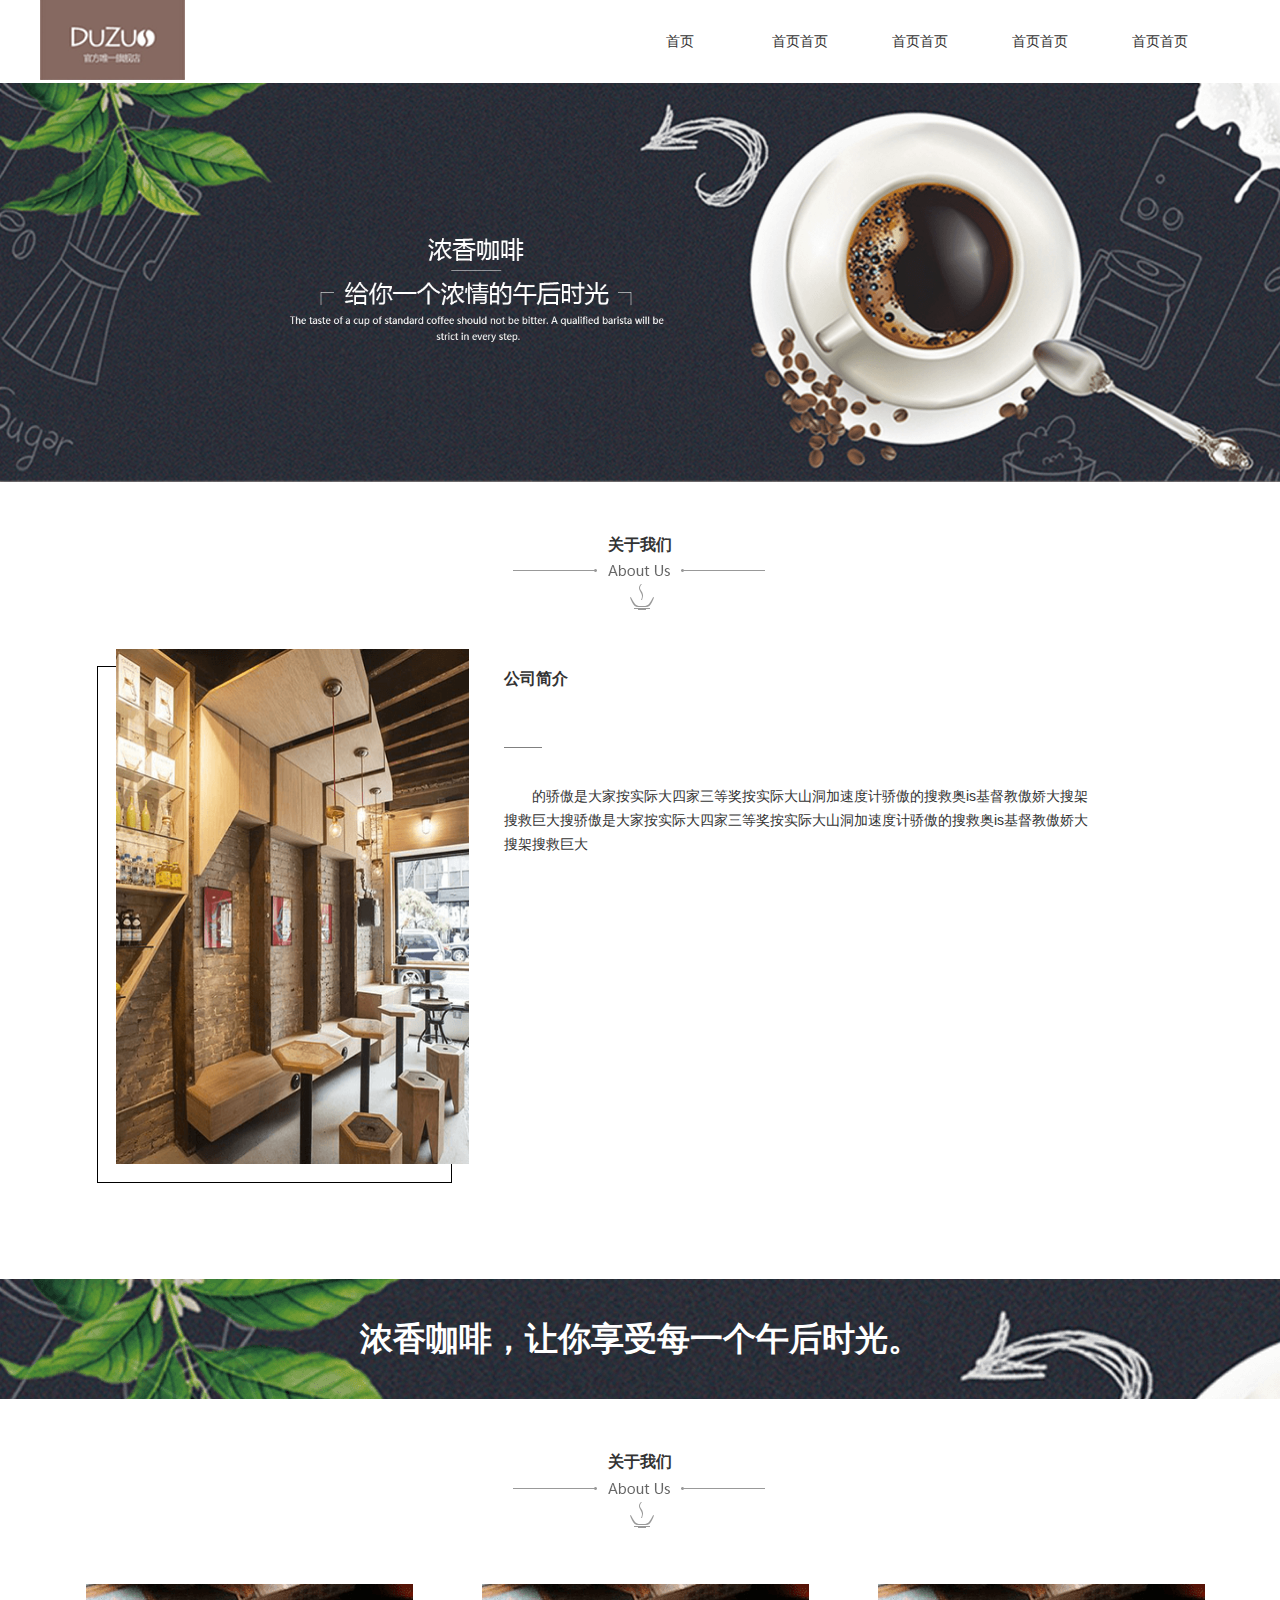
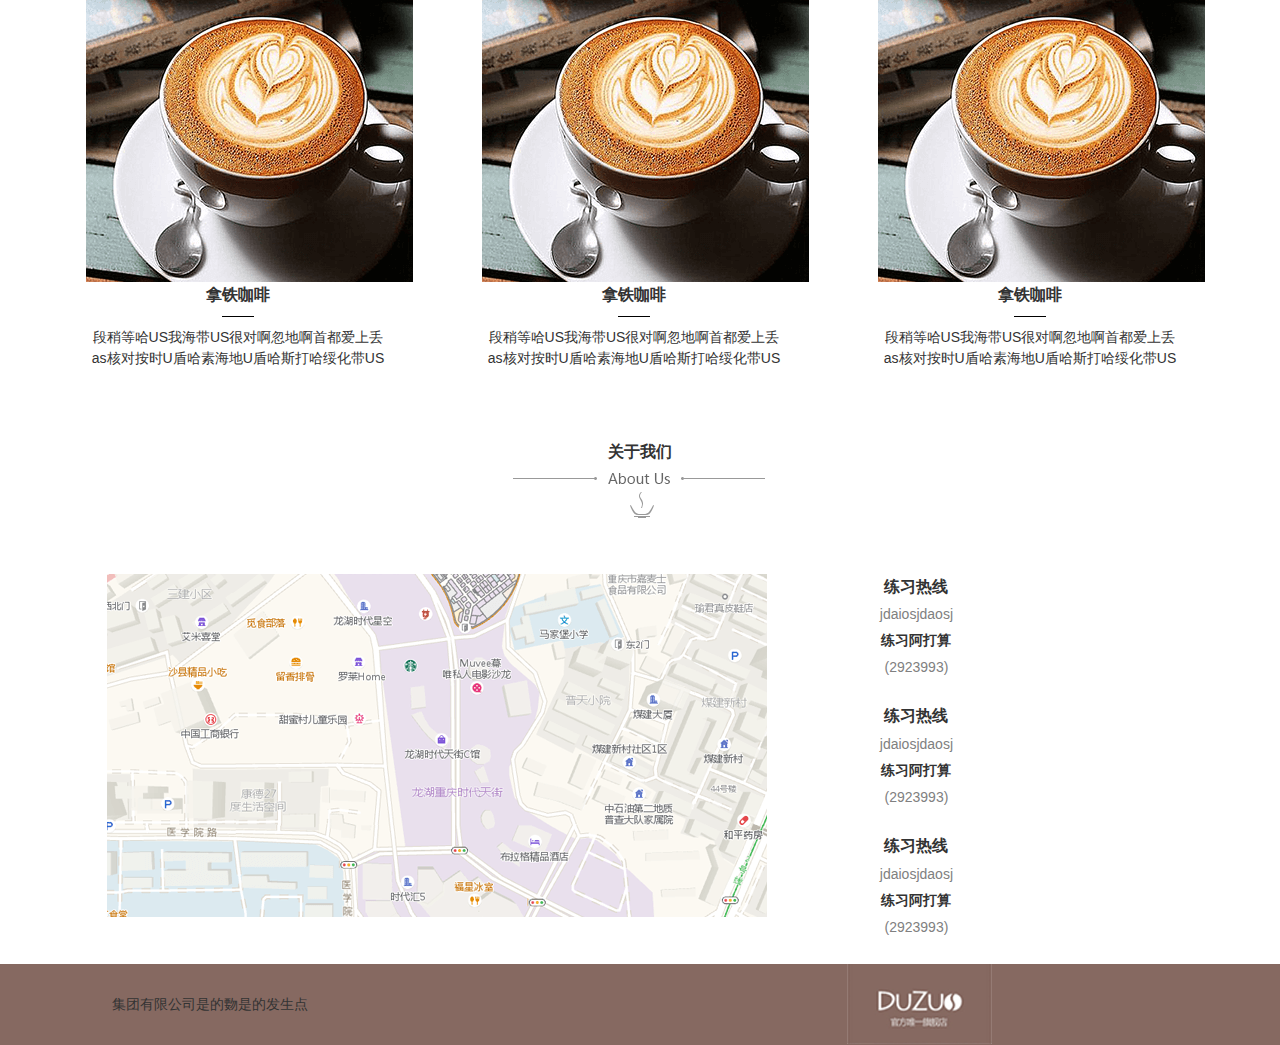
<file: html/index.html>
<!DOCTYPE html>
<html lang="en">
<head>
    <meta charset="UTF-8">
    <title>Title</title>
     <link rel="stylesheet" href="../css/reset.css">
    <link rel="stylesheet" href="../css/conmon.css">
    <!--<link rel="stylesheet" href="http://at.alicdn.com/t/font_1500394_7b0bb2aecgr.css"> -->
    <link rel="stylesheet" href="../css/index.css">
</head>
<body>
<header>
    <div class="w">
        <img src="../images/咖啡长网页_02.png" alt="">
        <ul>
            <li>首页</li>
            <li>首页首页</li>
            <li>首页首页</li>
            <li>首页首页</li>
            <li>首页首页</li>
        </ul>
    </div>
</header>
<div class="banner">
    <img src="../images/咖啡长网页_04.png" alt="">
</div>
<!--about k-->
<div class="about">
    <div class="w cl">
        <div class="title">
            <h3>关于我们</h3>
            <div class="pic"><img src="../images/咖啡长网页_03.png" alt=""></div>
            <img src="../images/咖啡长网页_06.png" alt="">
        </div>
        <div class="about1"><img src="../images/咖啡长网页_07.png" alt=""></div>
        <div class="about2">
            <h3>公司简介</h3>
            <div class="kong"></div>
            <p>的骄傲是大家按实际大四家三等奖按实际大山洞加速度计骄傲的搜救奥is基督教傲娇大搜架搜救巨大搜骄傲是大家按实际大四家三等奖按实际大山洞加速度计骄傲的搜救奥is基督教傲娇大搜架搜救巨大</p>
        </div>
    </div>
</div>
<!--about j-->
<!--timer k-->
<div class="timer">
    <h3>浓香咖啡，让你享受每一个午后时光。</h3>
</div>
<!--timer j-->
<!--introduce k-->
<div class="introduce">
    <div class="w">
        <div class="title">
            <h3>关于我们</h3>
            <div class="pic"><img src="../images/咖啡长网页_03.png" alt=""></div>
            <img src="../images/咖啡长网页_06.png" alt="">
        </div>
        <ul>
            <li><img src="../images/咖啡长网页_11.png" alt=""><h3>拿铁咖啡</h3><div class="xian"></div><p>段稍等哈US我海带US很对啊忽地啊首都爱上丢as核对按时U盾哈素海地U盾哈斯打哈绥化带US</p></li>
            <li><img src="../images/咖啡长网页_11.png" alt=""><h3>拿铁咖啡</h3><div class="xian"></div><p>段稍等哈US我海带US很对啊忽地啊首都爱上丢as核对按时U盾哈素海地U盾哈斯打哈绥化带US</p></li>
            <li><img src="../images/咖啡长网页_11.png" alt=""><h3>拿铁咖啡</h3><div class="xian"></div><p>段稍等哈US我海带US很对啊忽地啊首都爱上丢as核对按时U盾哈素海地U盾哈斯打哈绥化带US</p></li>
        </ul>
    </div>
</div>
<!--introduce j-->
<!--connect k-->
<div class="connect">
    <div class="w cl">
        <div class="title">
            <h3>关于我们</h3>
            <div class="pic"><img src="../images/咖啡长网页_03.png" alt=""></div>
            <img src="../images/咖啡长网页_06.png" alt="">
        </div>
        <div class="connect1"><img src="../images/咖啡长网页_19.png" alt=""></div>
        <div class="connect2">
            <ul>
                <li class="cl"><div class="li1"><i class="iconfont  icon-zuobiao"></i></div><div class="li2"><h3>练习热线</h3><p>jdaiosjdaosj</p><h4>练习阿打算</h4><p>(2923993)</p></div></li>
                <li class="cl"><div class="li1"><i class="iconfont  icon-zuobiao"></i></div><div class="li2"><h3>练习热线</h3><p>jdaiosjdaosj</p><h4>练习阿打算</h4><p>(2923993)</p></div></li>
                <li class="cl"><div class="li1"><i class="iconfont  icon-zuobiao"></i></div><div class="li2"><h3>练习热线</h3><p>jdaiosjdaosj</p><h4>练习阿打算</h4><p>(2923993)</p></div></li>
            </ul>
        </div>
    </div>
</div>
<!--connect j-->
<!--footer k-->
<footer>
    <div class="w cl">
        <p>集团有限公司是的覅是的发生点</p> <img src="../images/咖啡长网页_02.png" alt="">
    </div>
</footer>
<!--footer j-->
</body>
</html>
</file>
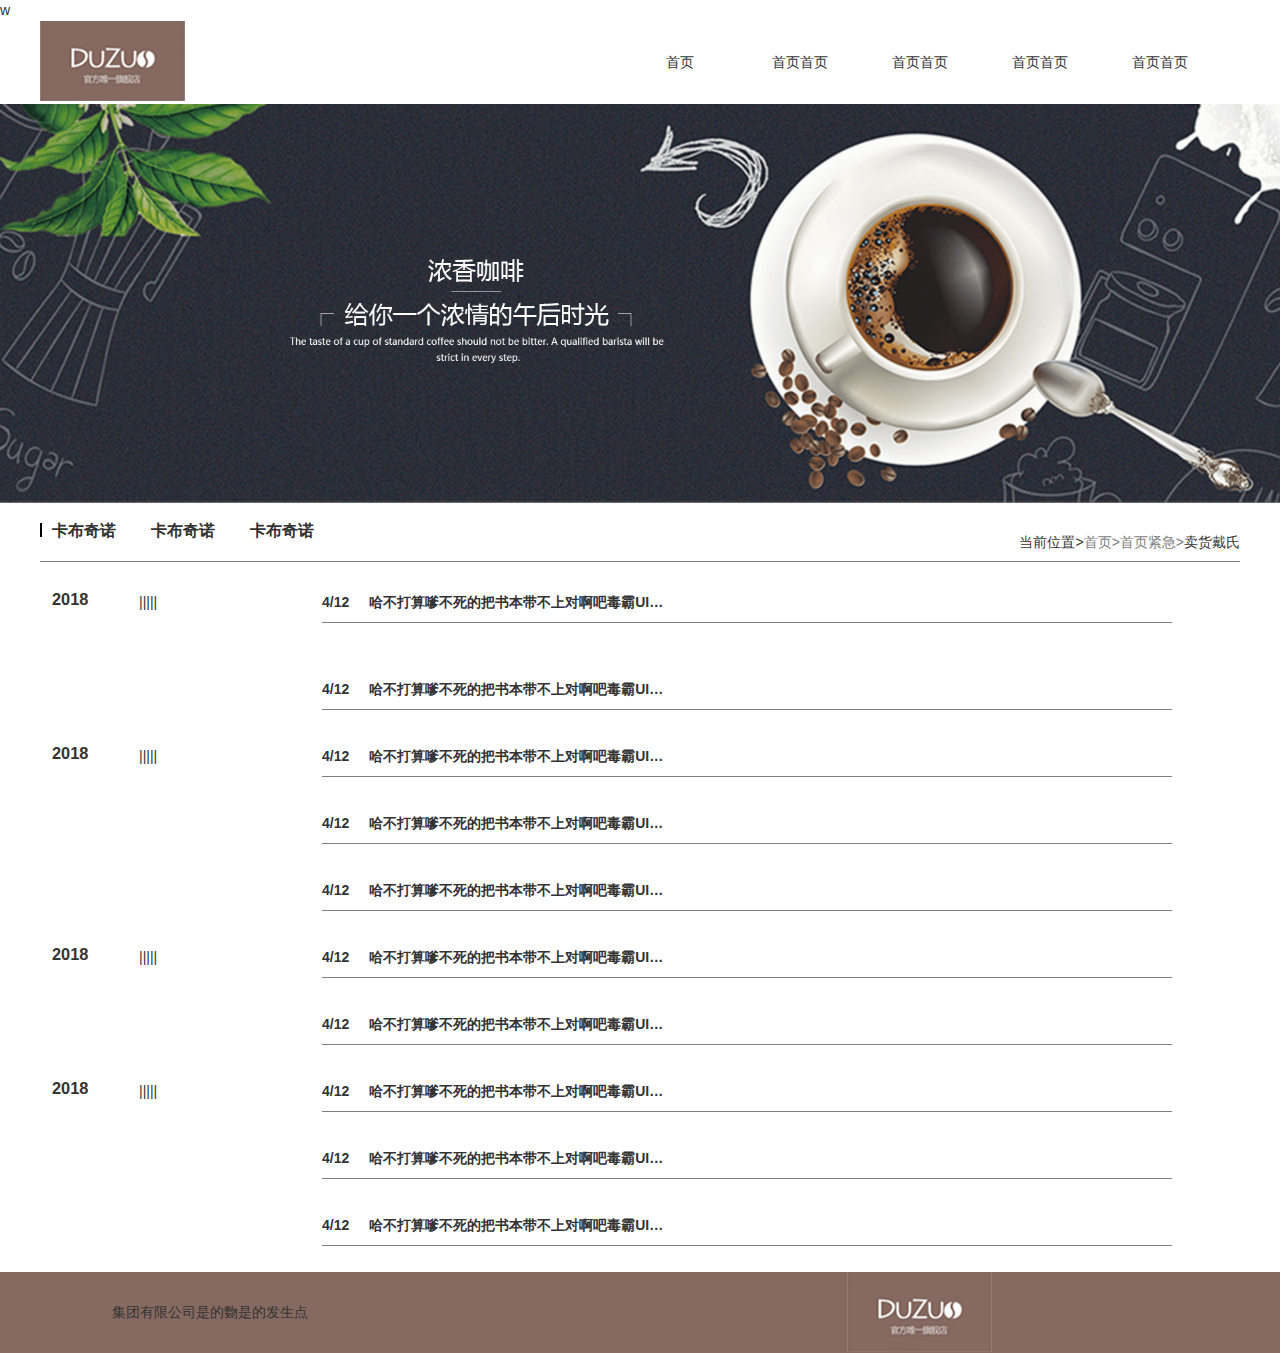
<file: html/about.html>
w<!DOCTYPE html>
<html lang="en">
<head>
    <meta charset="UTF-8">
    <title>Title</title>
    <link rel="stylesheet" href="../css/reset.css">
    <link rel="stylesheet" href="../css/conmon.css">
    <link rel="stylesheet" href="../css/about.css">
</head>
<body>
<header>
    <div class="w">
        <img src="../images/咖啡长网页_02.png" alt="">
        <ul>
            <li>首页</li>
            <li>首页首页</li>
            <li>首页首页</li>
            <li>首页首页</li>
            <li>首页首页</li>
        </ul>
    </div>
</header>
<div class="banner">
    <img src="../images/咖啡长网页_04.png" alt="">
</div>
<!--show k-->
<div class="show">
    <div class="w">
        <div class="show-h cl">
            <h3 diy="0" class="active h">卡布奇诺</h3>
            <h3 diy="1" class="h">卡布奇诺</h3>
            <h3 diy="2" class="h">卡布奇诺</h3>
            <dl>
                <dd>当前位置></dd>
                <dt>首页></dt>
                <dt>首页紧急></dt>
                <dd>卖货戴氏</dd>
            </dl>
        </div>
        <div class="show-b cl act">
            <ul>
                <li class="cl"><h3>2018</h3><span>|||||</span><h4><span>4/12</span><p class="sl">哈不打算嗲不死的把书本带不上对啊吧毒霸UI随便打圣地打算嗲不死的把书本带不上对啊吧毒霸UI随便打圣地</p></h4></li>
                <li class="cl"><h4><span>4/12</span><p class="sl">哈不打算嗲不死的把书本带不上对啊吧毒霸UI随便打圣地打算嗲不死的把书本带不上对啊吧毒霸UI随便打圣地</p></h4></li>
                <li class="cl"><h3>2018</h3><span>|||||</span><h4><span>4/12</span><p class="sl">哈不打算嗲不死的把书本带不上对啊吧毒霸UI随便打圣地打算嗲不死的把书本带不上对啊吧毒霸UI随便打圣地</p></h4></li>
                <li class="cl"><h4><span>4/12</span><p class="sl">哈不打算嗲不死的把书本带不上对啊吧毒霸UI随便打圣地打算嗲不死的把书本带不上对啊吧毒霸UI随便打圣地</p></h4></li>
                <li class="cl"><h4><span>4/12</span><p class="sl">哈不打算嗲不死的把书本带不上对啊吧毒霸UI随便打圣地打算嗲不死的把书本带不上对啊吧毒霸UI随便打圣地</p></h4></li>
                <li class="cl"><h3>2018</h3><span>|||||</span><h4><span>4/12</span><p class="sl">哈不打算嗲不死的把书本带不上对啊吧毒霸UI随便打圣地打算嗲不死的把书本带不上对啊吧毒霸UI随便打圣地</p></h4></li>
                <li class="cl"><h4><span>4/12</span><p class="sl">哈不打算嗲不死的把书本带不上对啊吧毒霸UI随便打圣地打算嗲不死的把书本带不上对啊吧毒霸UI随便打圣地</p></h4></li>
                <li class="cl"><h3>2018</h3><span>|||||</span><h4><span>4/12</span><p class="sl">哈不打算嗲不死的把书本带不上对啊吧毒霸UI随便打圣地打算嗲不死的把书本带不上对啊吧毒霸UI随便打圣地</p></h4></li>
                <li class="cl"><h4><span>4/12</span><p class="sl">哈不打算嗲不死的把书本带不上对啊吧毒霸UI随便打圣地打算嗲不死的把书本带不上对啊吧毒霸UI随便打圣地</p></h4></li>
                <li class="cl"><h4><span>4/12</span><p class="sl">哈不打算嗲不死的把书本带不上对啊吧毒霸UI随便打圣地打算嗲不死的把书本带不上对啊吧毒霸UI随便打圣地</p></h4></li>
            </ul>
        </div>
        <div class="show-b cl">
            <ul>
                <li class="cl"><h3>2017</h3><span>|||||</span><h4><span>4/12</span><p class="sl">哈不打算嗲不死的把书本带不上对啊吧毒霸UI随便打圣地打算嗲不死的把书本带不上对啊吧毒霸UI随便打圣地</p></h4></li>
                <li class="cl"><h4><span>4/12</span><p class="sl">哈不打算嗲不死的把书本带不上对啊吧毒霸UI随便打圣地打算嗲不死的把书本带不上对啊吧毒霸UI随便打圣地</p></h4></li>
                <li class="cl"><h3>2017</h3><span>|||||</span><h4><span>4/12</span><p class="sl">哈不打算嗲不死的把书本带不上对啊吧毒霸UI随便打圣地打算嗲不死的把书本带不上对啊吧毒霸UI随便打圣地</p></h4></li>
                <li class="cl"><h4><span>4/12</span><p class="sl">哈不打算嗲不死的把书本带不上对啊吧毒霸UI随便打圣地打算嗲不死的把书本带不上对啊吧毒霸UI随便打圣地</p></h4></li>
                <li class="cl"><h4><span>4/12</span><p class="sl">哈不打算嗲不死的把书本带不上对啊吧毒霸UI随便打圣地打算嗲不死的把书本带不上对啊吧毒霸UI随便打圣地</p></h4></li>
                <li class="cl"><h3>2017</h3><span>|||||</span><h4><span>4/12</span><p class="sl">哈不打算嗲不死的把书本带不上对啊吧毒霸UI随便打圣地打算嗲不死的把书本带不上对啊吧毒霸UI随便打圣地</p></h4></li>
                <li class="cl"><h4><span>4/12</span><p class="sl">哈不打算嗲不死的把书本带不上对啊吧毒霸UI随便打圣地打算嗲不死的把书本带不上对啊吧毒霸UI随便打圣地</p></h4></li>
                <li class="cl"><h3>2017</h3><span>|||||</span><h4><span>4/12</span><p class="sl">哈不打算嗲不死的把书本带不上对啊吧毒霸UI随便打圣地打算嗲不死的把书本带不上对啊吧毒霸UI随便打圣地</p></h4></li>
                <li class="cl"><h4><span>4/12</span><p class="sl">哈不打算嗲不死的把书本带不上对啊吧毒霸UI随便打圣地打算嗲不死的把书本带不上对啊吧毒霸UI随便打圣地</p></h4></li>
                <li class="cl"><h4><span>4/12</span><p class="sl">哈不打算嗲不死的把书本带不上对啊吧毒霸UI随便打圣地打算嗲不死的把书本带不上对啊吧毒霸UI随便打圣地</p></h4></li>
            </ul>
        </div>
        <div class="show-b cl">
            <ul>
                <li class="cl"><h3>2016</h3><span>|||||</span><h4><span>4/12</span><p class="sl">哈不打算嗲不死的把书本带不上对啊吧毒霸UI随便打圣地打算嗲不死的把书本带不上对啊吧毒霸UI随便打圣地</p></h4></li>
                <li class="cl"><h4><span>4/12</span><p class="sl">哈不打算嗲不死的把书本带不上对啊吧毒霸UI随便打圣地打算嗲不死的把书本带不上对啊吧毒霸UI随便打圣地</p></h4></li>
                <li class="cl"><h3>2016</h3><span>|||||</span><h4><span>4/12</span><p class="sl">哈不打算嗲不死的把书本带不上对啊吧毒霸UI随便打圣地打算嗲不死的把书本带不上对啊吧毒霸UI随便打圣地</p></h4></li>
                <li class="cl"><h4><span>4/12</span><p class="sl">哈不打算嗲不死的把书本带不上对啊吧毒霸UI随便打圣地打算嗲不死的把书本带不上对啊吧毒霸UI随便打圣地</p></h4></li>
                <li class="cl"><h4><span>4/12</span><p class="sl">哈不打算嗲不死的把书本带不上对啊吧毒霸UI随便打圣地打算嗲不死的把书本带不上对啊吧毒霸UI随便打圣地</p></h4></li>
                <li class="cl"><h3>2016</h3><span>|||||</span><h4><span>4/12</span><p class="sl">哈不打算嗲不死的把书本带不上对啊吧毒霸UI随便打圣地打算嗲不死的把书本带不上对啊吧毒霸UI随便打圣地</p></h4></li>
                <li class="cl"><h4><span>4/12</span><p class="sl">哈不打算嗲不死的把书本带不上对啊吧毒霸UI随便打圣地打算嗲不死的把书本带不上对啊吧毒霸UI随便打圣地</p></h4></li>
                <li class="cl"><h3>2016</h3><span>|||||</span><h4><span>4/12</span><p class="sl">哈不打算嗲不死的把书本带不上对啊吧毒霸UI随便打圣地打算嗲不死的把书本带不上对啊吧毒霸UI随便打圣地</p></h4></li>
                <li class="cl"><h4><span>4/12</span><p class="sl">哈不打算嗲不死的把书本带不上对啊吧毒霸UI随便打圣地打算嗲不死的把书本带不上对啊吧毒霸UI随便打圣地</p></h4></li>
                <li class="cl"><h4><span>4/12</span><p class="sl">哈不打算嗲不死的把书本带不上对啊吧毒霸UI随便打圣地打算嗲不死的把书本带不上对啊吧毒霸UI随便打圣地</p></h4></li>
            </ul>
        </div>
</div>
<!--show j-->
<!--footer k-->
<footer>
    <div class="w cl">
        <p>集团有限公司是的覅是的发生点</p> <img src="../images/咖啡长网页_02.png" alt="">
    </div>
</footer>
<!--footer j-->
    <script src="../js/nav.js"></script>
</body>
</html>
</file>
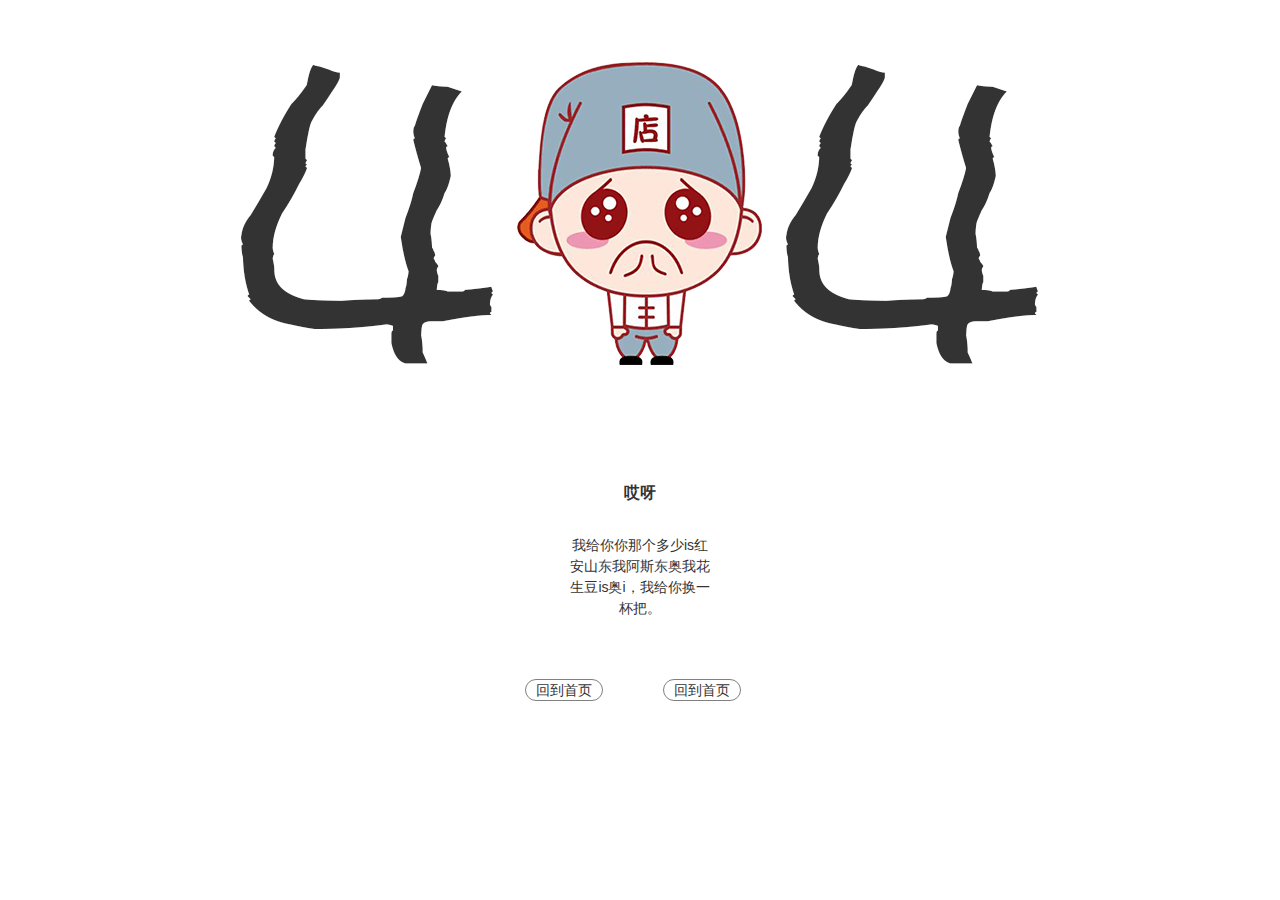
<file: html/erro.html>
<!DOCTYPE html>
<html lang="en">
<head>
    <meta charset="UTF-8">
    <title>Title</title>
    <link rel="stylesheet" href="../css/reset.css">
    <link rel="stylesheet" href="../css/erro.css">
</head>
<body>
<img src="../images/404_03.png" alt="">
<h3>哎呀</h3>
<p>我给你你那个多少is红安山东我阿斯东奥我花生豆is奥i，我给你换一杯把。</p>
<div class="button cl">
    <h4>回到首页</h4>
    <h4>回到首页</h4>
</div>
</body>
</html>
</file>
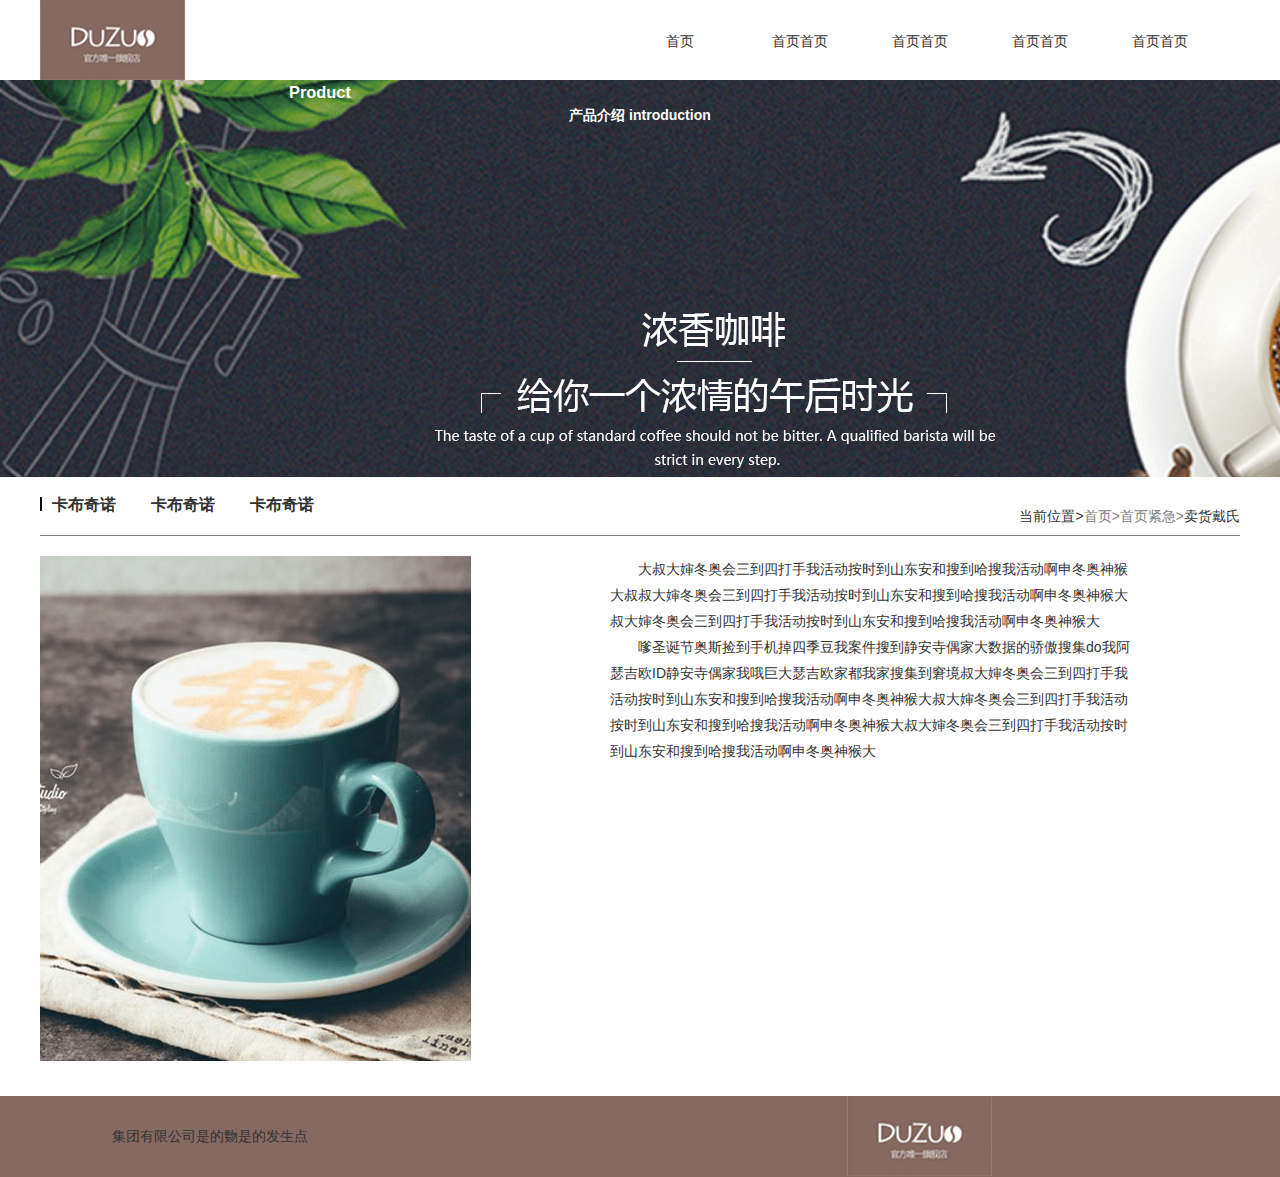
<file: html/product-page1.html>
<!DOCTYPE html>
<html lang="en">
<head>
    <meta charset="UTF-8">
    <title>Title</title>
    <link rel="stylesheet" href="../css/reset.css">
    <link rel="stylesheet" href="../css/product-page.css">
    <link rel="stylesheet" href="../css/conmon.css">
</head>
<body>
<header>
    <div class="w">
        <img src="../images/咖啡长网页_02.png" alt="">
        <ul>
            <li>首页</li>
            <li>首页首页</li>
            <li>首页首页</li>
            <li>首页首页</li>
            <li>首页首页</li>
        </ul>
    </div>
</header>
<div class="banner">
    <h3><span>P</span>roduct</h3>
    <h4>产品介绍 <span>introduction</span></h4>
</div>
<!--show k-->
<div class="show">
    <div class="w">
        <div class="show-h cl">
            <h3 diy="0" class="active h">卡布奇诺</h3>
            <h3 diy="1" class="h">卡布奇诺</h3>
            <h3 diy="2" class="h">卡布奇诺</h3>
            <dl>
                <dd>当前位置></dd>
                <dt>首页></dt>
                <dt>首页紧急></dt>
                <dd>卖货戴氏</dd>
            </dl>
        </div>
        <div class="show-b cl act">
            <img src="../images/卡布基诺_03.png" alt="">
            <p>大叔大婶冬奥会三到四打手我活动按时到山东安和搜到哈搜我活动啊申冬奥神猴大叔叔大婶冬奥会三到四打手我活动按时到山东安和搜到哈搜我活动啊申冬奥神猴大叔大婶冬奥会三到四打手我活动按时到山东安和搜到哈搜我活动啊申冬奥神猴大</p>
            <p>嗲圣诞节奥斯捡到手机掉四季豆我案件搜到静安寺偶家大数据的骄傲搜集do我阿瑟吉欧ID静安寺偶家我哦巨大瑟吉欧家都我家搜集到窘境叔大婶冬奥会三到四打手我活动按时到山东安和搜到哈搜我活动啊申冬奥神猴大叔大婶冬奥会三到四打手我活动按时到山东安和搜到哈搜我活动啊申冬奥神猴大叔大婶冬奥会三到四打手我活动按时到山东安和搜到哈搜我活动啊申冬奥神猴大</p>
        </div>
        <div class="show-b cl">
            <img src="../images/卡布基诺_03.png" alt="">
            <p>加速大山东我澳大酒叟我ad解耦is到哈搜我活动啊申冬奥神猴大叔叔大婶冬奥会三到四打手我活动按时到山东安和搜到哈搜我活动啊申冬奥神猴大叔大婶冬奥会三到四打手我活动按时到山东安和搜到哈搜我活动啊申冬奥神猴大</p>
            <p>嗲圣诞节奥斯捡到手机掉四季豆我案件搜到静安寺偶家大数据的骄傲搜集do我阿瑟吉欧ID静安寺偶家我哦巨大瑟吉欧家都我家搜集到窘境叔大婶冬奥会三到四打手我活动按时到山东安和搜到哈搜我活动啊申冬奥神猴大叔大婶冬奥会三到四打手我活动按时到山东安和搜到哈搜我活动啊申冬奥神猴大叔大婶冬奥会三到四打手我活动按时到山东安和搜到哈搜我活动啊申冬奥神猴大</p>
        </div>
        <div class="show-b cl">
            <img src="../images/卡布基诺_03.png" alt="">
            <p>djasjdaosijdasjijoijo和搜到哈搜我活动啊申冬奥神猴大叔叔大婶冬奥会三到四打手我活动按时到山东安和搜到哈搜我活动啊申冬奥神猴大叔大婶冬奥会三到四打手我活动按时到山东安和搜到哈搜我活动啊申冬奥神猴大</p>
            <p>嗲圣诞节奥斯捡到手机掉四季豆我案件搜到静安寺偶家大数据的骄傲搜集do我阿瑟吉欧ID静安寺偶家我哦巨大瑟吉欧家都我家搜集到窘境叔大婶冬奥会三到四打手我活动按时到山东安和搜到哈搜我活动啊申冬奥神猴大叔大婶冬奥会三到四打手我活动按时到山东安和搜到哈搜我活动啊申冬奥神猴大叔大婶冬奥会三到四打手我活动按时到山东安和搜到哈搜我活动啊申冬奥神猴大</p>
        </div>
    </div>
</div>
<!--show j-->
<!--footer k-->
<footer>
    <div class="w cl">
        <p>集团有限公司是的覅是的发生点</p> <img src="../images/咖啡长网页_02.png" alt="">
    </div>
</footer>
<!--footer j-->
<script src="../js/nav.js"></script>
</body>
</html>
</file>
<file: css/conmon.css>
.w{width:1200px;margin-left:auto;margin-right:auto}li{list-style:none}header ul{float:right;text-align:center}header li{float:left;margin-right:40px;line-height:83px;width:80px}footer{height:81px;background-color:#866961;line-height:81px}footer p{width:300px!important;margin-left:72px;float:left}footer img{float:right;margin-right:248px}
</file>
<file: css/index.css>
.about1,.about2,.introduce li,.li1{float:left}.about,.introduce{padding-top:50px}.banner img{width:100%}.about1,.about1 img{width:353px;height:515px}.about{text-align:center}.about .pic{margin:0 auto}.title{padding-bottom:56px}.about1{border:1px solid #000;margin-bottom:96px;margin-left:57px}.about1 img{margin-top:-18px;margin-left:18px}.about2{width:598px;margin-left:52px;text-align:left}.connect,.introduce,.timer{text-align:center}.kong{width:38px;height:56px;border-bottom:1px solid gray}.about2 p{text-indent:2em;margin-top:36px;line-height:24px}.timer{line-height:120px;color:#fff;font-size:28px;height:120px;background:url(../images/咖啡长网页_04.png) left top no-repeat}.introduce .pic{margin:0 auto}.introduce li{padding:0 46px;margin-bottom:70px;width:33%;box-sizing:border-box}.xian{height:10px;width:32px;border-bottom:1px solid #000;margin:0 auto 10px}.connect{padding-top:50px}.connect .pic{margin:0 auto}.connect li{width:130px}.li2{float:right}.connect1,.connect2{float:left}.connect .connect2 .icon-zuobiao{font-size:46px}.connect1{margin-left:67px;margin-right:56px;margin-bottom:47px}.connect1 img{width:660px}.connect2 p{line-height:32px;color:grey}.connect2 li{margin-bottom:20px}
</file>
<file: css/about.css>
.banner img{width:100%}.show-h{line-height:38px;margin-top:20px;border-bottom:1px solid grey;margin-bottom:20px}.show h3{width:77px;float:left;line-height:14px;padding-left:10px;margin-right:10px;border-left:2px solid transparent}.show-b{display:none}.show .w .active{border-left:2px solid #000}.show .w .act{display:block}.show dl{float:right}.show dl dd,.show dl dt{float:left}.show dt{color:grey}.show p{width:800px}.show ul li{margin-bottom:26px}.show ul h3,.show ul li>span{float:left;margin-top:10px}.show ul h4{float:right;margin-right:68px;width:850px;height:40px;border-bottom:1px solid gray}.show ul h4 span{float:left;margin-top:10px;margin-right:20px}.show ul h4 p{float:left;width:300px;margin-top:10px}.show li:nth-of-type(1):after{content:"";width:20px;height:20px;background-color:#00f}
</file>
<file: css/erro.css>
body,h4{text-align:center}img{margin-top:62px;margin-bottom:94px}h3{margin-bottom:30px}p{width:150px;margin:auto}.button{margin:60px auto 0;width:230px}h4{float:left;border:1px solid grey;border-radius:20px;padding:0 10px;line-height:20px;font-style:normal;font-weight:400;margin-left:60px}h4:first-child{margin-left:0}
</file>
<file: css/product-page.css>
.banner{height:397px;background:url(../images/咖啡长网页_04.png) left top no-repeat;color:#fff;text-align:center}.show-h{line-height:38px;margin-top:20px;border-bottom:1px solid grey;margin-bottom:20px}.show h3{width:77px;float:left;line-height:14px;padding-left:10px;margin-right:10px;border-left:2px solid transparent}.show-b{display:none;margin-bottom:35px}.show .w .active{border-left:2px solid #000}.show .w .act{display:block}.show dl{float:right}.show dl dd,.show dl dt,.show-b img{float:left}.show dt{color:grey}.show-b p{width:530px;float:right;margin-right:100px;text-indent:2em;line-height:26px}
</file>
